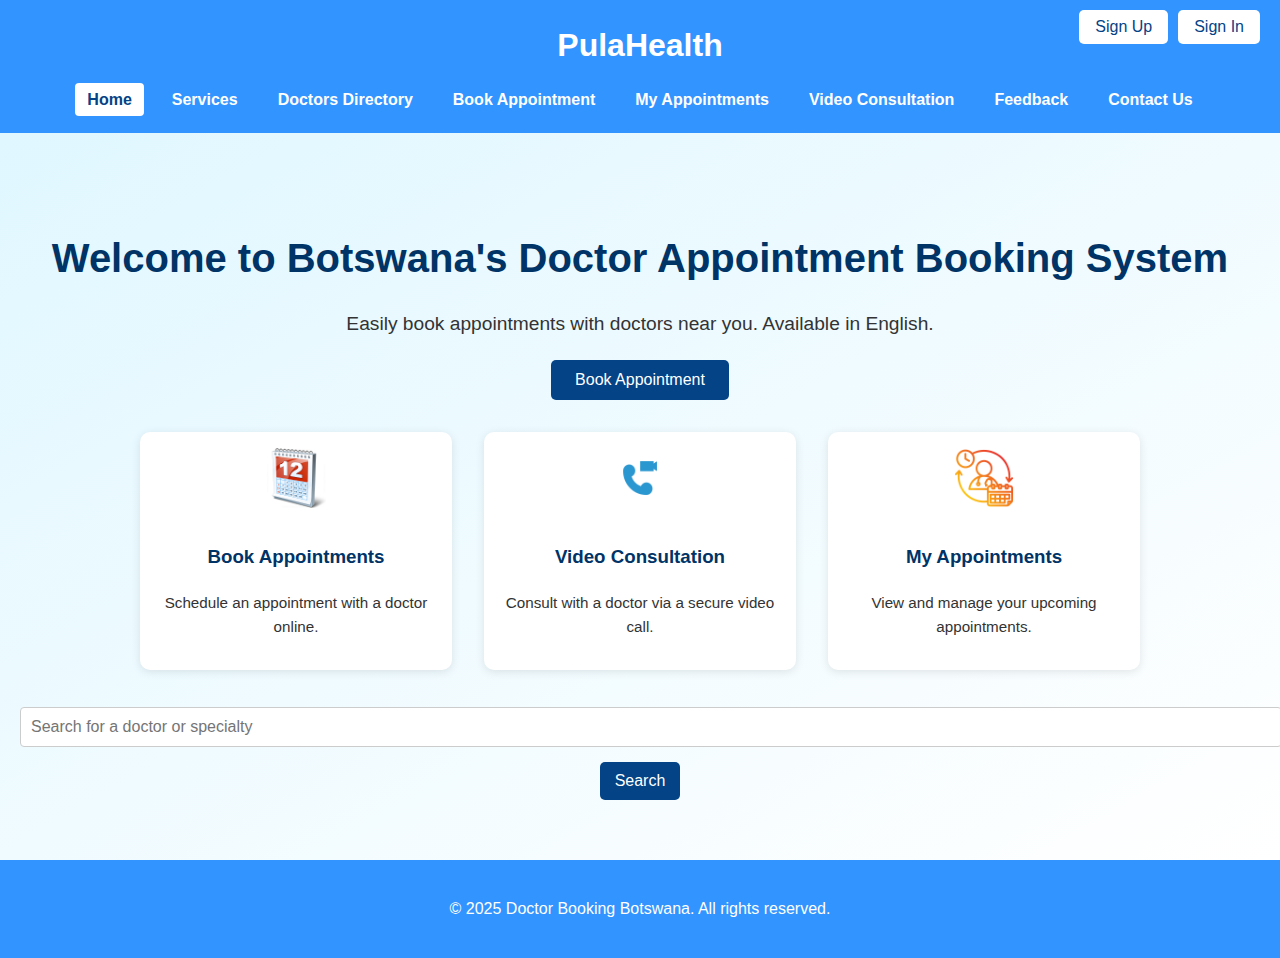
<file: index.html>
<!DOCTYPE html> 
<html lang="en">
<head>
    <meta charset="UTF-8">
    <meta name="viewport" content="width=device-width, initial-scale=1.0">
    <title>PulaHealth</title>
    <link rel="stylesheet" href="style.css">
</head>
<body>

<header class="main-header">

    <div class="auth-bar">
        <button onclick="location.href='signup.html'">Sign Up</button>
        <button onclick="location.href='signin.html'">Sign In</button>
    </div>

    <h1>PulaHealth</h1>

    <nav id="mainNav">
        <ul>
            <li><a href="index.html" class="active">Home</a></li>
            <li><a href="services.html">Services</a></li>
            <li><a href="doctorsdirectory.html">Doctors Directory</a></li>
            <li><a href="bookappointment.html">Book Appointment</a></li>
            <li><a href="myappointments.html">My Appointments</a></li>
            <li><a href="videoconsultation.html">Video Consultation</a></li>
            <li><a href="feedback.html">Feedback</a></li>
            <li><a href="contactus.html">Contact Us</a></li>
        </ul>
    </nav>
</header>

<section id="home" class="hero">
    <div class="hero-content">
        <h2>Welcome to Botswana's Doctor Appointment Booking System</h2>
        <p>Easily book appointments with doctors near you. Available in English.</p>
        <button onclick="location.href='bookappointment.html'" class="cta-btn">Book Appointment</button>
    </div>

    <div class="features">
        <div class="feature-box">
            <img src="assests/images/calendar.png" alt="Book Appointments Icon" class="icon">
            <h3>Book Appointments</h3>
            <p>Schedule an appointment with a doctor online.</p>
        </div>
        <div class="feature-box">
            <img src="assests/images/video-call-4.png" alt="Video Consultation Icon" class="icon">
            <h3>Video Consultation</h3>
            <p>Consult with a doctor via a secure video call.</p>
        </div>
        <div class="feature-box">
            <img src="assests/images/appointment.png" alt="My Appointments Icon" class="icon">
            <h3>My Appointments</h3>
            <p>View and manage your upcoming appointments.</p>
        </div>
    </div>

    <div class="search-bar centered-search">
        <input type="text" placeholder="Search for a doctor or specialty">
        <button>Search</button>
    </div>
</section>

<footer>
    <p>&copy; 2025 Doctor Booking Botswana. All rights reserved.</p>
</footer>

<script src="searchbutton.js"></script>

</body>
</html>
</file>
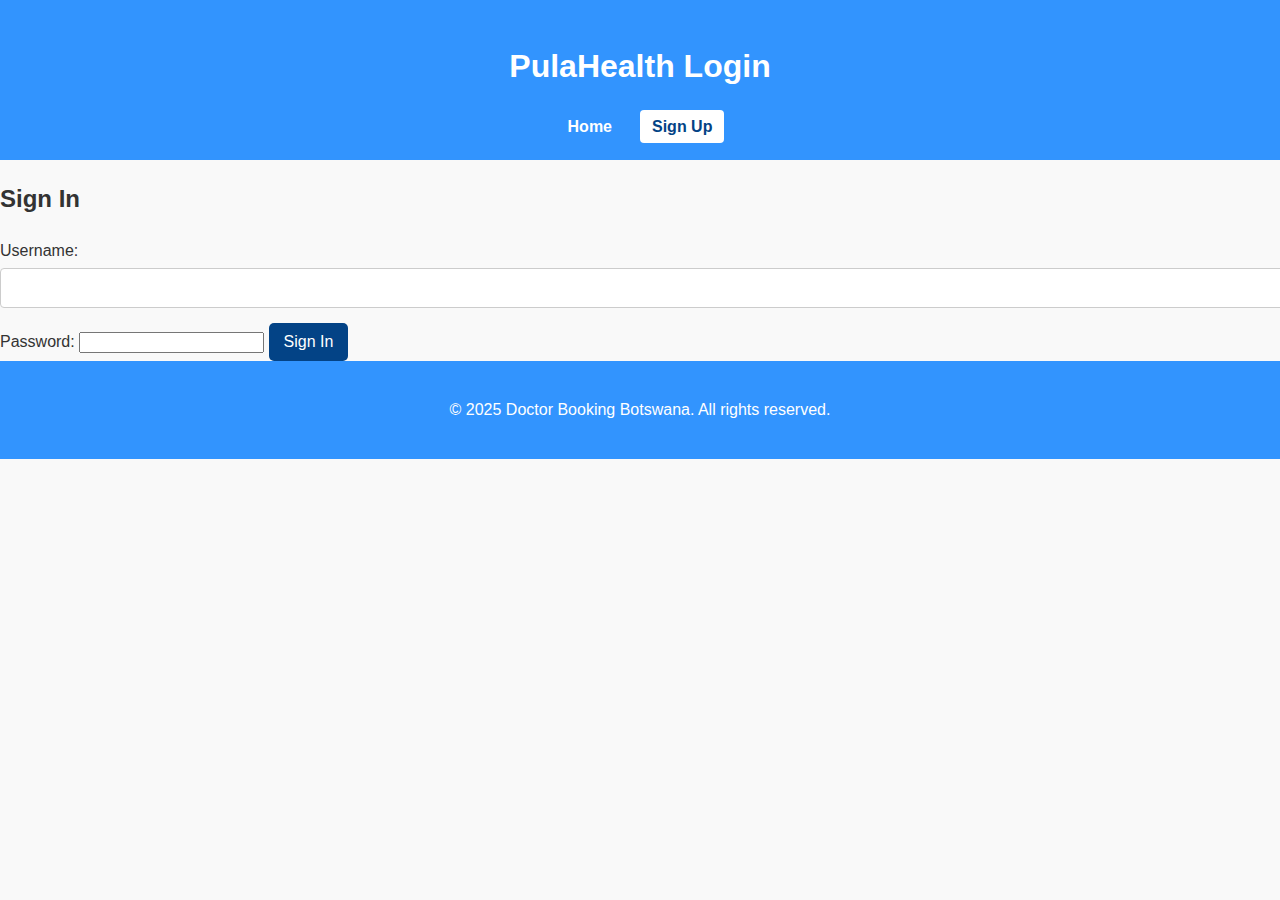
<file: bookappointment.html>
<!DOCTYPE html>
<html lang="en">
<head>
    <meta charset="UTF-8">
    <meta name="viewport" content="width=device-width, initial-scale=1.0">
    <title>Book Appointment - PulaHealth</title>
    <link rel="stylesheet" href="style.css">
</head>
<body>

<header>

    <div class="auth-bar">
        <span id="auth-buttons"></span>
    </div>

    <h1>PulaHealth Booking Appointment</h1>

    <nav id="mainNav">
        <ul>
            <li><a href="index.html">Home</a></li>
            <li><a href="services.html">Services</a></li>
            <li><a href="doctorsdirectory.html">Doctors Directory</a></li>
            <li><a href="bookappointment.html" class="active">Book Appointment</a></li>
            <li><a href="myappointments.html">My Appointments</a></li>
            <li><a href="videoconsultation.html">Video Consultation</a></li>
            <li><a href="feedback.html">Feedback</a></li>
            <li><a href="contactus.html">Contact Us</a></li>
        </ul>
    </nav>
</header>

<section id="appointment-form">
    <h2>Schedule Your Appointment</h2>
    <form id="booking-form">
        <label for="name">Full Name:</label>
        <input type="text" id="name" name="name" required>

        <label for="phone">Phone Number:</label>
        <input type="tel" id="phone" name="phone" required>

        <label for="doctor">Choose a Doctor:</label>
        <select id="doctor" name="doctor" required>
            <option value="dr1">Dr. Asanta Monamo</option>
            <option value="dr2">Dr. Itumeleng Mopipi</option>
            <option value="dr3">Dr. Debbie Amantle</option>
            <option value="dr4">Dr. Carol Mona</option>
        </select>

        <label for="date">Appointment Date:</label>
        <input type="date" id="date" name="date" required>

        <button type="submit">Book Appointment</button>
    </form>
</section>

<footer>
    <p>&copy; 2025 Doctor Booking Botswana. All rights reserved.</p>
</footer>

<script src="bookappointment.js"></script>

</body>
</html>
</file>
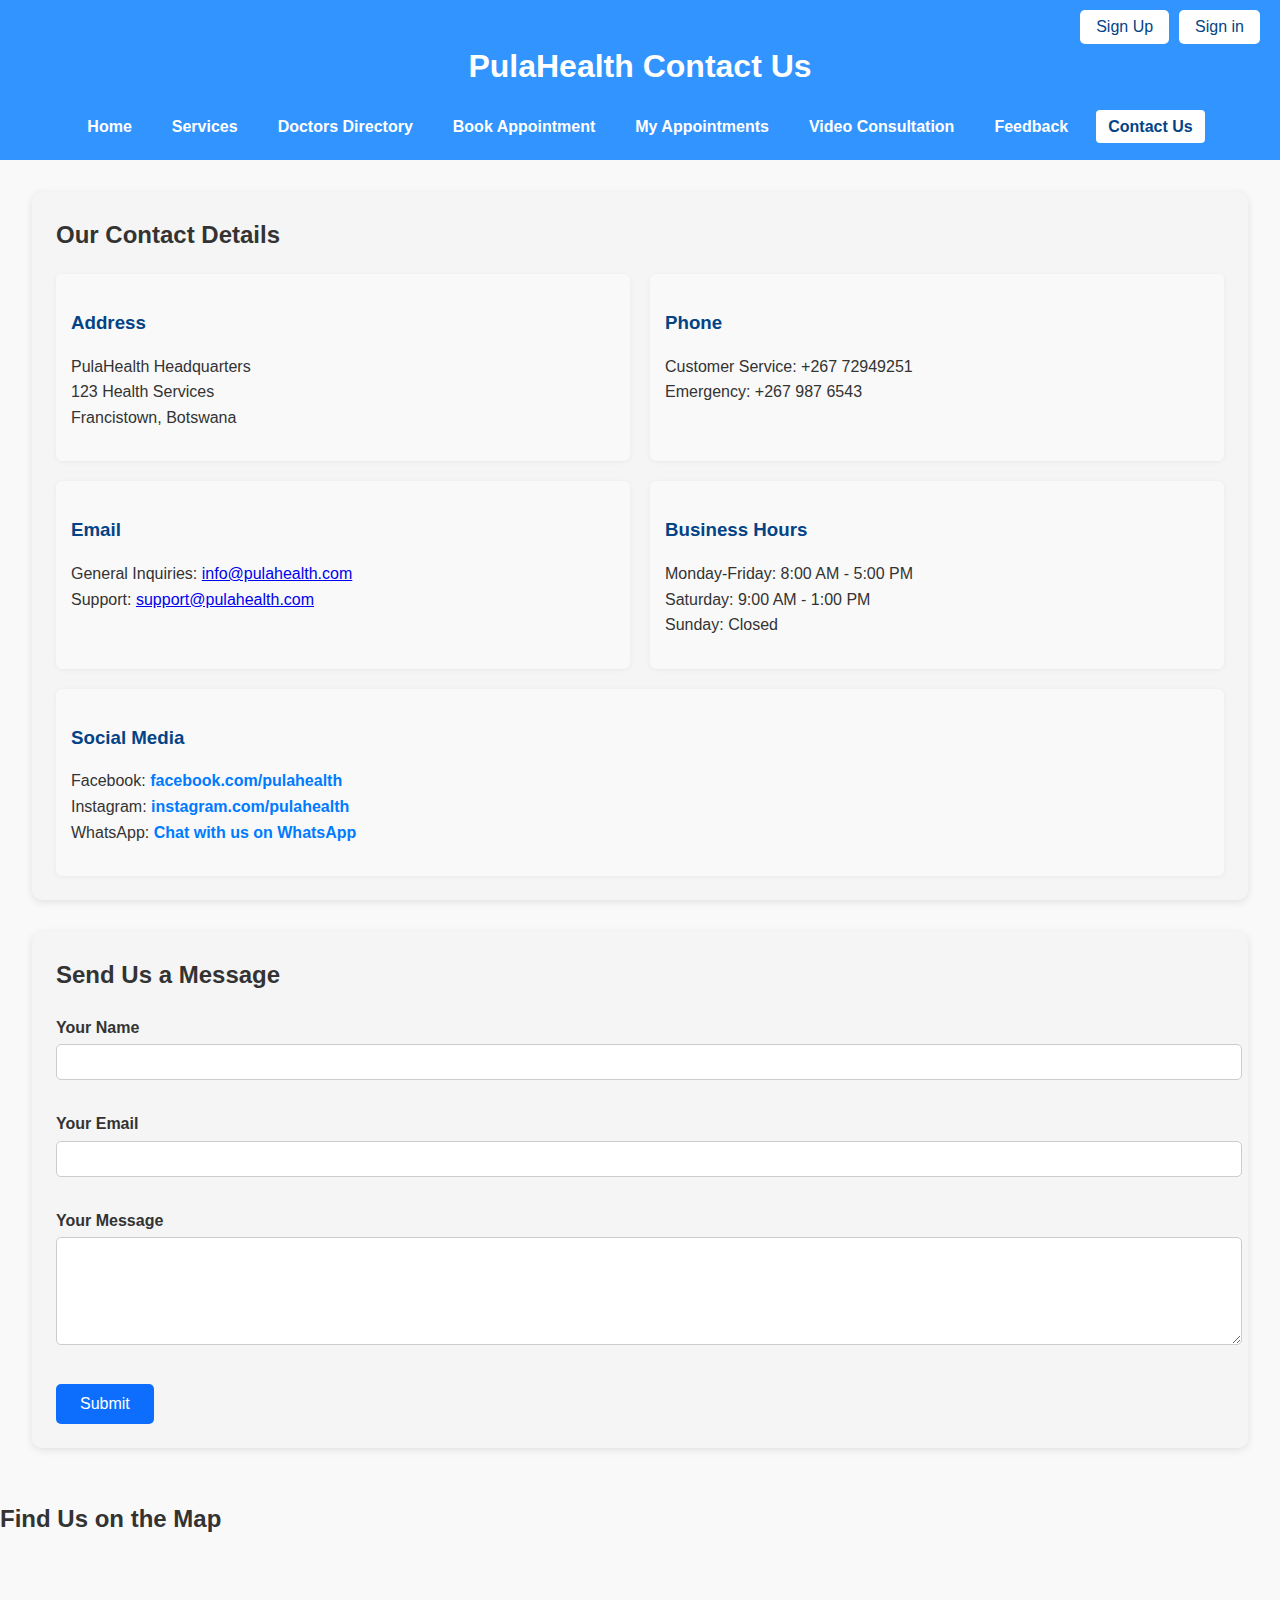
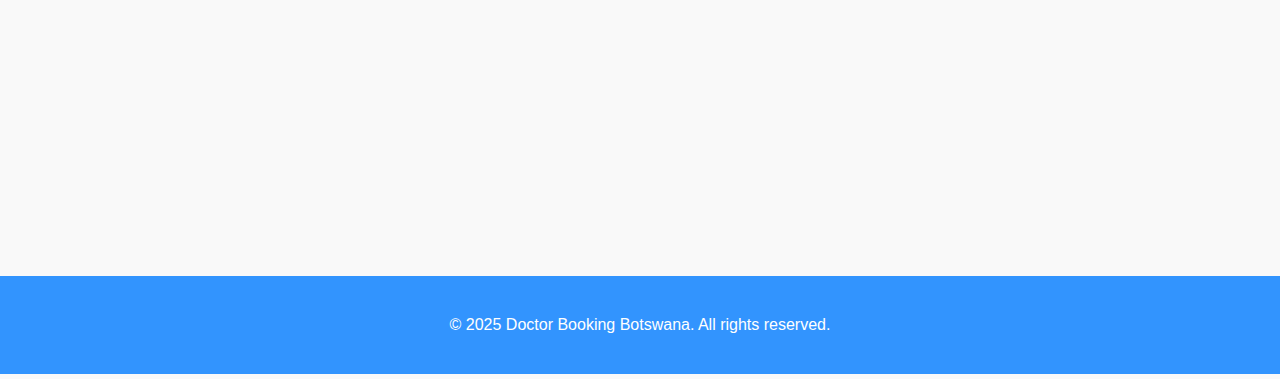
<file: contactus.html>
<!DOCTYPE html> 
<html lang="en">
<head>
    <meta charset="UTF-8">
    <meta name="viewport" content="width=device-width, initial-scale=1.0">
    <title>Contact Us - PulaHealth</title>
    <link rel="stylesheet" href="style.css">
</head>
<body>
    <header>

        <div class="auth-bar">
            <button onclick="location.href='signup.html'">Sign Up</button>
            <button onclick="location.href='signin.html'">Sign in</button>
        </div>

        <h1>PulaHealth Contact Us</h1>

        <nav id="mainNav">
            <ul>
                <li><a href="index.html">Home</a></li>
                <li><a href="services.html">Services</a></li>
                <li><a href="doctorsdirectory.html">Doctors Directory</a></li>
                <li><a href="bookappointment.html">Book Appointment</a></li>
                <li><a href="myappointments.html">My Appointments</a></li>
                <li><a href="videoconsultation.html">Video Consultation</a></li>
                <li><a href="feedback.html">Feedback</a></li>
                <li><a href="contactus.html" class="active">Contact Us</a></li>
            </ul>
        </nav>
    </header>

    <section class="contact-wrapper">
        <div class="contact-info">
            <h2>Our Contact Details</h2>
            <div class="contact-methods">
                <div class="contact-method">
                    <h3>Address</h3>
                    <p>PulaHealth Headquarters<br>
                    123 Health Services<br>
                    Francistown, Botswana</p>
                </div>

                <div class="contact-method">
                    <h3>Phone</h3>
                    <p>Customer Service: +267 72949251<br>
                    Emergency: +267 987 6543</p>
                </div>

                <div class="contact-method">
                    <h3>Email</h3>
                    <p>
                        General Inquiries: <a href="mailto:info@pulahealth.com">info@pulahealth.com</a><br>
                        Support: <a href="mailto:support@pulahealth.com">support@pulahealth.com</a>
                    </p>
                </div>

                <div class="contact-method">
                    <h3>Business Hours</h3>
                    <p>
                        Monday-Friday: 8:00 AM - 5:00 PM<br>
                        Saturday: 9:00 AM - 1:00 PM<br>
                        Sunday: Closed
                    </p>
                </div>

                <div class="contact-method">
                    <h3>Social Media</h3>
                    <p>
                        Facebook: <a href="https://www.facebook.com/pulahealth" target="_blank" class="social-link">facebook.com/pulahealth</a><br>
                        Instagram: <a href="https://www.instagram.com/pulahealth" target="_blank" class="social-link">instagram.com/pulahealth</a><br>
                        WhatsApp: <a href="https://wa.me/26772949251" target="_blank" class="social-link">Chat with us on WhatsApp</a>
                    </p>
                </div>
            </div>
        </div>

        <div class="contact-form-container">
            <h2>Send Us a Message</h2>
            <form class="contact-form" action="mailto:info@pulahealth.com" method="POST" enctype="text/plain">
                <label for="name">Your Name</label>
                <input type="text" id="name" name="name" required>

                <label for="email">Your Email</label>
                <input type="email" id="email" name="email" required>

                <label for="message">Your Message</label>
                <textarea id="message" name="message" rows="5" required></textarea>

                <button type="submit">Submit</button>
            </form>
        </div>
    </section>

    <section class="map-section">
        <h2>Find Us on the Map</h2>
        <div class="map-container">
            <iframe 
                src="https://www.google.com/maps/embed?pb=!1m18!1m12!1m3!1d3792.184603348189!2d27.501155!3d-21.177512!2m3!1f0!2f0!3f0!3m2!1i1024!2i768!4f13.1!3m3!1m2!1s0x1ebedbd5ab89f14f%3A0x3c9f0dc24d5d50a6!2sFrancistown%20Government%20Hospital!5e0!3m2!1sen!2sbw!4v1714491898849!5m2!1sen!2sbw" 
                width="100%" height="310" style="border:0;" allowfullscreen="" loading="lazy">
            </iframe>
        </div>
    </section>

    <footer>
        <p>&copy; 2025 Doctor Booking Botswana. All rights reserved.</p>
    </footer>

    <script src="contactus.js"></script>

</body>
</html>
</file>
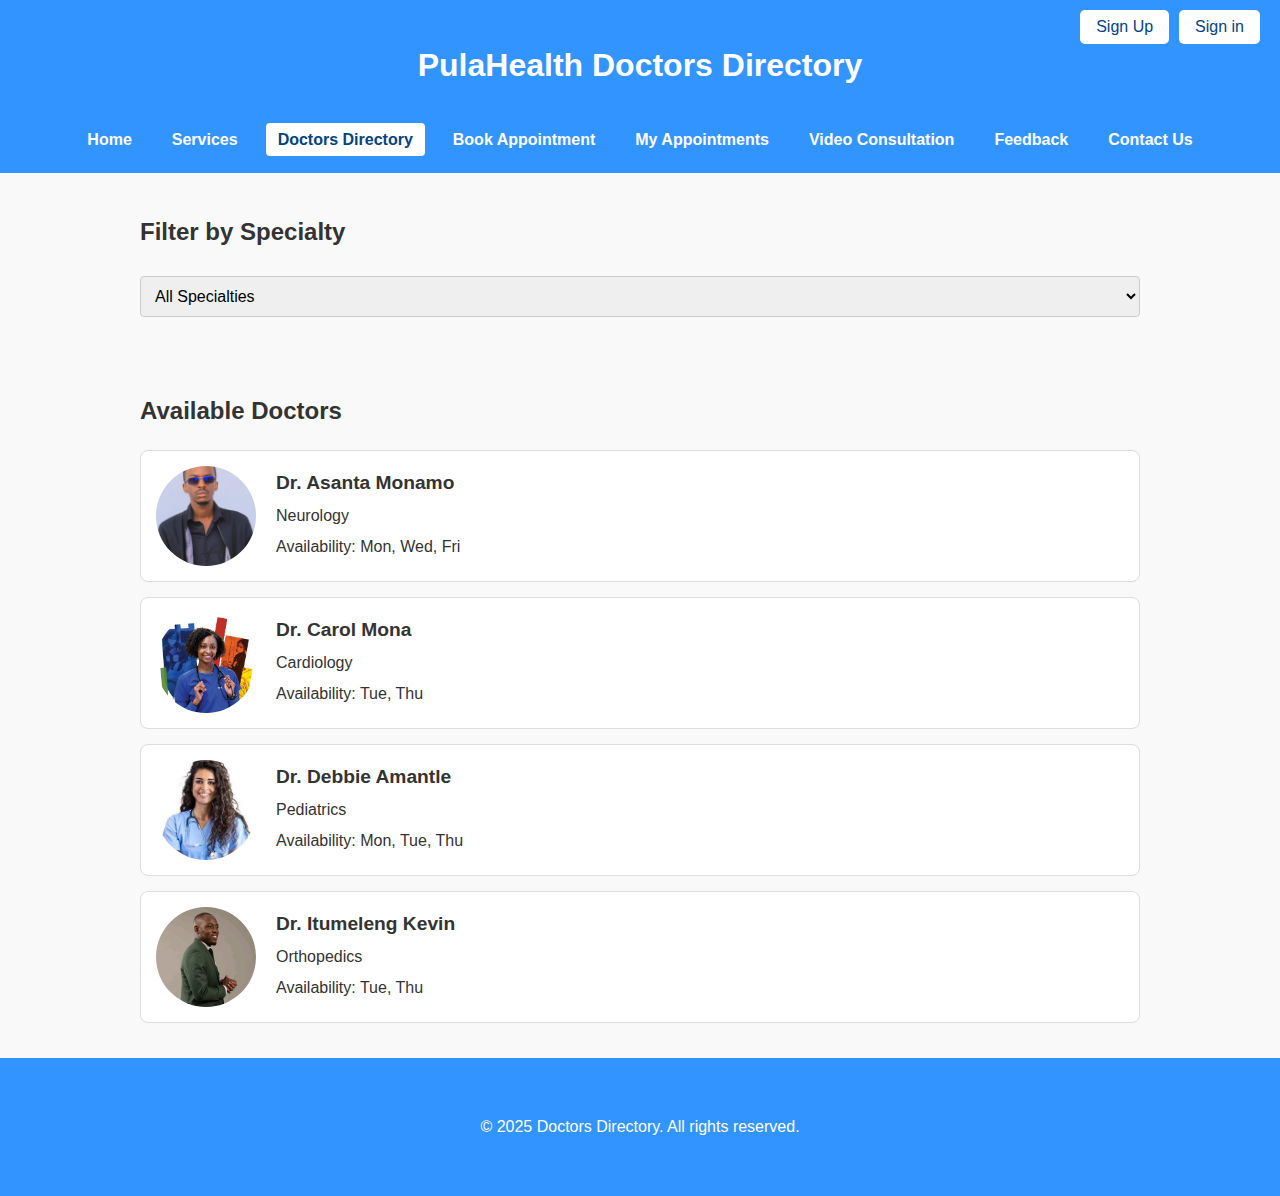
<file: doctorsdirectory.html>
<!DOCTYPE html>
<html lang="en">
<head>
    <meta charset="UTF-8">
    <meta name="viewport" content="width=device-width, initial-scale=1.0">
    <title>Doctors Directory</title>
    <link rel="stylesheet" href="style.css">
</head>
<body>
    <header class="main-header">
        
        <div class="auth-bar">
            <button onclick="location.href='signup.html'">Sign Up</button>
            <button onclick="location.href='signin.html'">Sign in</button>
        </div>

        <div class="container">
            <h1>PulaHealth Doctors Directory</h1>
        </div>

        <nav id="mainNav">
            <ul>
                <li><a href="index.html">Home</a></li>
                <li><a href="services.html">Services</a></li>
                <li><a href="doctorsdirectory.html" class="active">Doctors Directory</a></li>
                <li><a href="bookappointment.html">Book Appointment</a></li>
                <li><a href="myappointments.html">My Appointments</a></li>
                <li><a href="videoconsultation.html">Video Consultation</a></li>
                <li><a href="feedback.html">Feedback</a></li>
                <li><a href="contactus.html">Contact Us</a></li>
            </ul>
        </nav>
    </header>

    <main>
        <section class="filter-section">
            <div class="container">
                <h2>Filter by Specialty</h2>
                <select id="specialtyFilter">
                    <option value="all">All Specialties</option>
                    <option value="cardiology">Cardiology</option>
                    <option value="neurology">Neurology</option>
                    <option value="pediatrics">Pediatrics</option>
                    <option value="orthopedics">Orthopedics</option>
                </select>
            </div>
        </section>

        <section class="doctors-section">
            <div class="container">
                <h2>Available Doctors</h2>

                <div class="doctor-profile doctor-card">
                    <img src="assests/images/ASA.jpg" alt="Dr. Asanta Monamo" class="doctor-photo">
                    <div class="doctor-info">
                        <h3 class="doctor-name">Dr. Asanta Monamo</h3>
                        <p class="doctor-specialty">Neurology</p>
                        <p>Availability: Mon, Wed, Fri</p>
                    </div>
                </div>

                <div class="doctor-profile doctor-card">
                    <img src="assests/images/carol.webp" alt="Dr. Carol Mona" class="doctor-photo">
                    <div class="doctor-info">
                        <h3 class="doctor-name">Dr. Carol Mona</h3>
                        <p class="doctor-specialty">Cardiology</p>
                        <p>Availability: Tue, Thu</p>
                    </div>
                </div>

                <div class="doctor-profile doctor-card">
                    <img src="assests/images/debbie.jpg" alt="Dr. Debbie Amantle" class="doctor-photo">
                    <div class="doctor-info">
                        <h3 class="doctor-name">Dr. Debbie Amantle</h3>
                        <p class="doctor-specialty">Pediatrics</p>
                        <p>Availability: Mon, Tue, Thu</p>
                    </div>
                </div>

                <div class="doctor-profile doctor-card">
                    <img src="assests/images/dr kevin.png" alt="Dr. Itumeleng Kevin" class="doctor-photo">
                    <div class="doctor-info">
                        <h3 class="doctor-name">Dr. Itumeleng Kevin</h3>
                        <p class="doctor-specialty">Orthopedics</p>
                        <p>Availability: Tue, Thu</p>
                    </div>
                </div>

            </div>
        </section>
    </main>

    <footer class="main-footer">
        <div class="container">
            <p>&copy; 2025 Doctors Directory. All rights reserved.</p>
        </div>
    </footer>

    <script src="doctorsdirectory.js"></script>

</body>
</html>
</file>
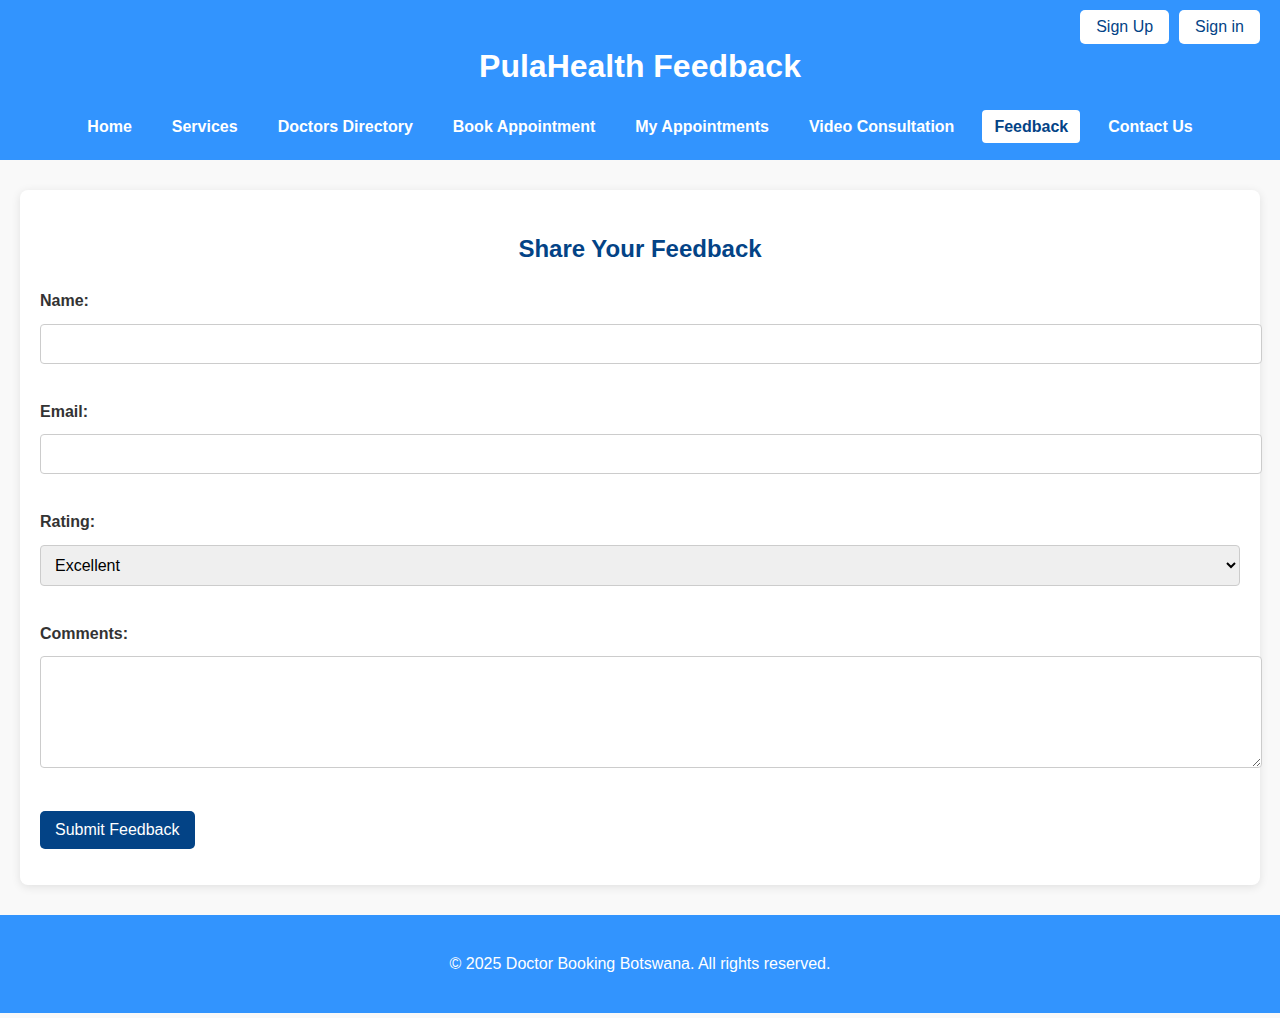
<file: feedback.html>
<!DOCTYPE html>
<html lang="en">
<head>
    <meta charset="UTF-8">
    <meta name="viewport" content="width=device-width, initial-scale=1.0">
    <title>Feedback - PulaHealth</title>
    <link rel="stylesheet" href="style.css">
</head>
<body>
    <header>
    
        <div class="auth-bar">
            <button onclick="location.href='signup.html'">Sign Up</button>
            <button onclick="location.href='signin.html'">Sign in</button>
        </div>

        <h1>PulaHealth Feedback</h1>
        
        <nav id="mainNav">
            <ul>
                <li><a href="index.html">Home</a></li>
                <li><a href="services.html">Services</a></li>
                <li><a href="doctorsdirectory.html">Doctors Directory</a></li>
                <li><a href="bookappointment.html">Book Appointment</a></li>
                <li><a href="myappointments.html">My Appointments</a></li>
                <li><a href="videoconsultation.html">Video Consultation</a></li>
                <li><a href="feedback.html" class="active">Feedback</a></li>
                <li><a href="contactus.html">Contact Us</a></li>
            </ul>
        </nav>
    </header>
    
    <main class="feedback-container">
        <h2>Share Your Feedback</h2>
        <form id="feedback-form">
            <div class="form-group">
                <label for="name">Name:</label>
                <input type="text" id="name" name="name" required>
            </div>
            <div class="form-group">
                <label for="email">Email:</label>
                <input type="email" id="email" name="email" required>
            </div>
            <div class="form-group">
                <label for="rating">Rating:</label>
                <select id="rating" name="rating">
                    <option value="5">Excellent</option>
                    <option value="4">Very Good</option>
                    <option value="3">Good</option>
                    <option value="2">Fair</option>
                    <option value="1">Poor</option>
                </select>
            </div>
            <div class="form-group">
                <label for="comments">Comments:</label>
                <textarea id="comments" name="comments" rows="5" required></textarea>
            </div>
            <button type="submit">Submit Feedback</button>
        </form>
        <div id="feedback-message" style="margin-top: 1em; font-weight: bold;"></div>
    </main>

    <footer>
        <p>&copy; 2025 Doctor Booking Botswana. All rights reserved.</p>
    </footer>

    <script src="feedback.js"></script>

</body>
</html>
</file>
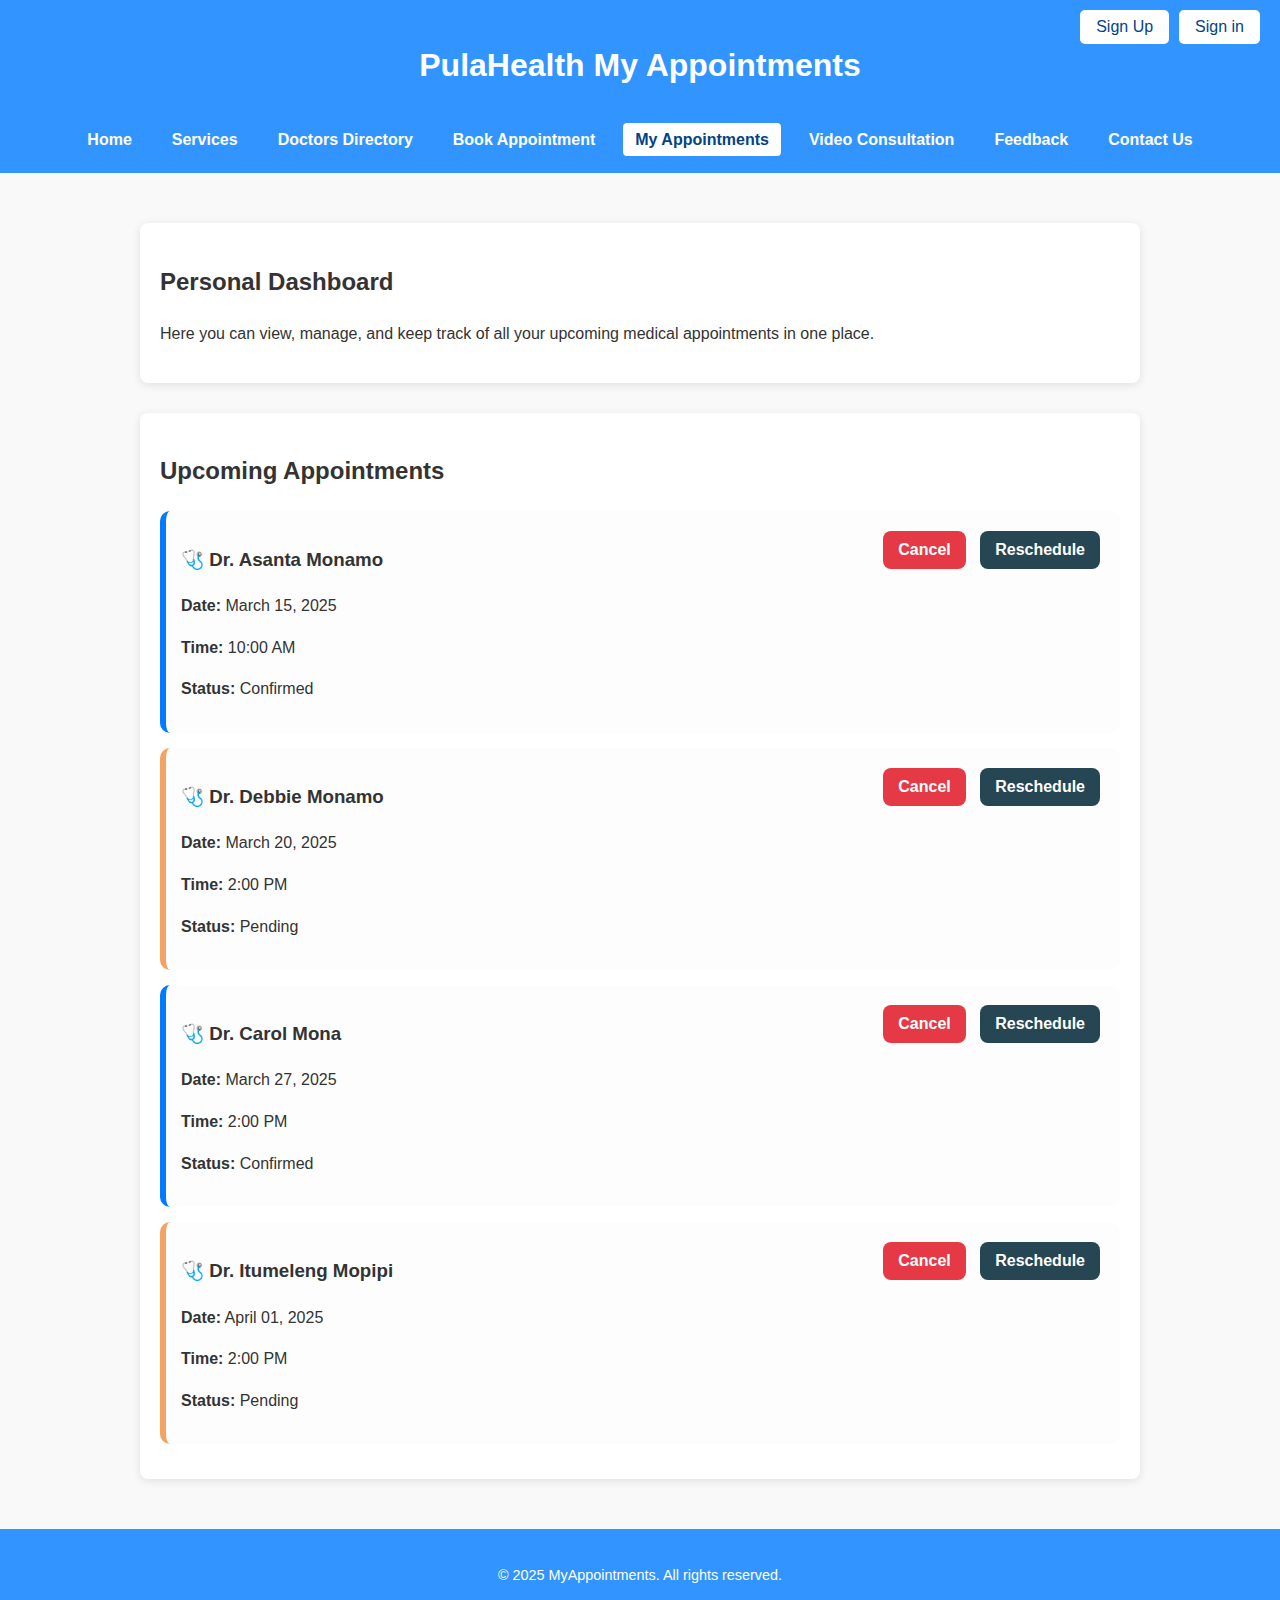
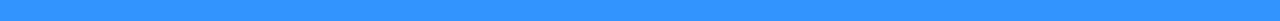
<file: myappointments.html>
<!DOCTYPE html>
<html lang="en">
<head>
  <meta charset="UTF-8" />
  <meta name="viewport" content="width=device-width, initial-scale=1.0"/>
  <title>My Appointments</title>
  <link rel="stylesheet" href="style.css">
</head>
<body>
  <header class="main-header">
    
    <div class="auth-bar">
        <button onclick="location.href='signup.html'">Sign Up</button>
        <button onclick="location.href='signin.html'">Sign in</button>
    </div>
    <div class="container">
      <h1>PulaHealth My Appointments</h1>
    </div>

    <nav id="mainNav">
      <ul>
        <li><a href="index.html">Home</a></li>
        <li><a href="services.html">Services</a></li>
        <li><a href="doctorsdirectory.html">Doctors Directory</a></li>
        <li><a href="bookappointment.html">Book Appointment</a></li>
        <li><a href="myappointments.html" class="active">My Appointments</a></li>
        <li><a href="videoconsultation.html">Video Consultation</a></li>
        <li><a href="feedback.html">Feedback</a></li>
        <li><a href="contactus.html">Contact Us</a></li>
      </ul>
    </nav>
  </header>

  <main class="container">
    <section class="dashboard">
      <h2>Personal Dashboard</h2>
      <p>Here you can view, manage, and keep track of all your upcoming medical appointments in one place.</p>
    </section>

    <section class="appointments">
      <h2>Upcoming Appointments</h2>

      <div class="appointment-card confirmed">
        <div class="info">
          <h3>🩺 Dr. Asanta Monamo</h3>
          <p><strong>Date:</strong> March 15, 2025</p>
          <p><strong>Time:</strong> 10:00 AM</p>
          <p><strong>Status:</strong> Confirmed</p>
        </div>
        <div class="actions">
          <button class="cancel-btn" onclick="cancelAppointment()">Cancel</button>
          <button class="reschedule-btn" onclick="rescheduleAppointment()">Reschedule</button>
        </div>
      </div>

      <div class="appointment-card pending">
        <div class="info">
          <h3>🩺 Dr. Debbie Monamo</h3>
          <p><strong>Date:</strong> March 20, 2025</p>
          <p><strong>Time:</strong> 2:00 PM</p>
          <p><strong>Status:</strong> Pending</p>
        </div>
        <div class="actions">
          <button class="cancel-btn" onclick="cancelAppointment()">Cancel</button>
          <button class="reschedule-btn" onclick="rescheduleAppointment()">Reschedule</button>
        </div>
      </div>

      <div class="appointment-card confirmed">
        <div class="info">
          <h3>🩺 Dr. Carol Mona</h3>
          <p><strong>Date:</strong> March 27, 2025</p>
          <p><strong>Time:</strong> 2:00 PM</p>
          <p><strong>Status:</strong> Confirmed</p>
        </div>
        <div class="actions">
          <button class="cancel-btn" onclick="cancelAppointment()">Cancel</button>
          <button class="reschedule-btn" onclick="rescheduleAppointment()">Reschedule</button>
        </div>
      </div>

      <div class="appointment-card pending">
        <div class="info">
          <h3>🩺 Dr. Itumeleng Mopipi</h3>
          <p><strong>Date:</strong> April 01, 2025</p>
          <p><strong>Time:</strong> 2:00 PM</p>
          <p><strong>Status:</strong> Pending</p>
        </div>
        <div class="actions">
          <button class="cancel-btn" onclick="cancelAppointment()">Cancel</button>
          <button class="reschedule-btn" onclick="rescheduleAppointment()">Reschedule</button>
        </div>
      </div>

    </section>
  </main>

  <footer class="footer">
    <p>&copy; 2025 MyAppointments. All rights reserved.</p>
  </footer>
 <script src="myappointments.js"></script>
</body>
</html>
</file>
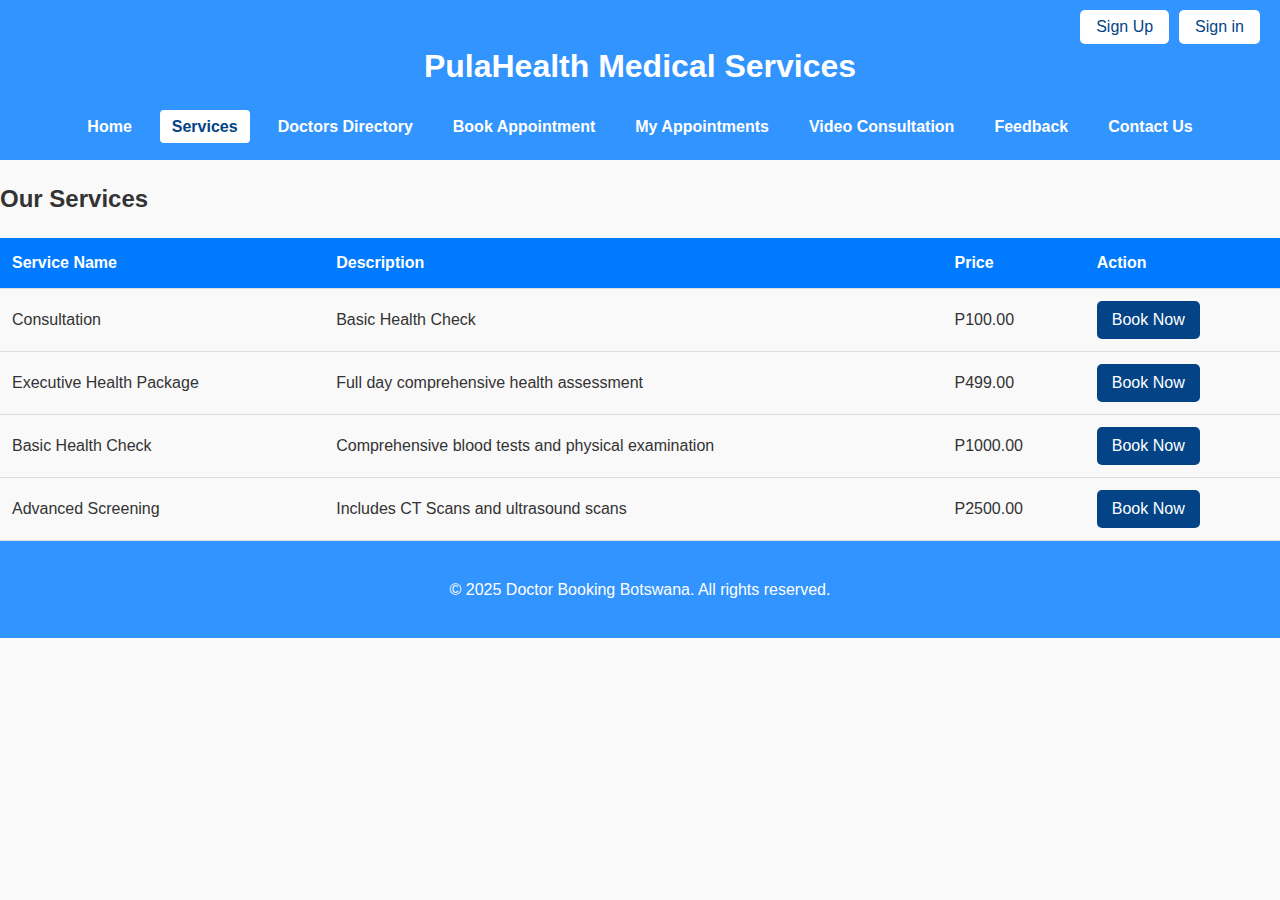
<file: services.html>
<!DOCTYPE html>
<html lang="en">
<head>
    <meta charset="UTF-8">
    <meta name="viewport" content="width=device-width, initial-scale=1.0">
    <title>PulaHealth - Our Services</title>
    <link rel="stylesheet" href="style.css">
</head>
<body>
    <header>
        
        <div class="auth-bar">
            <button onclick="location.href='signup.html'">Sign Up</button>
            <button onclick="location.href='signin.html'">Sign in</button>
        </div>
        <h1>PulaHealth Medical Services</h1>
        
        <nav id="mainNav">
            <ul>
                <li><a href="index.html">Home</a></li>
                <li><a href="services.html" class="active">Services</a></li>
                <li><a href="doctorsdirectory.html">Doctors Directory</a></li>
                <li><a href="bookappointment.html">Book Appointment</a></li>
                <li><a href="myappointments.html">My Appointments</a></li>
                <li><a href="videoconsultation.html">Video Consultation</a></li>
                <li><a href="feedback.html">Feedback</a></li>
                <li><a href="contactus.html">Contact Us</a></li>
            </ul>
        </nav>
    </header>

    <section class="Services-container">
        <h2>Our Services</h2>
        <table class="services-table">
            <thead>
                <tr>
                    <th>Service Name</th>
                    <th>Description</th>
                    <th>Price</th>
                    <th>Action</th>
                </tr>
            </thead>
            <tbody>
                <tr>
                    <td>Consultation</td>
                    <td>Basic Health Check</td>
                    <td>P100.00</td>
                    <td><button class="book-btn" onclick="bookAppointment('Consultation')">Book Now</button></td>
                </tr>
                <tr>
                    <td>Executive Health Package</td>
                    <td>Full day comprehensive health assessment</td>
                    <td>P499.00</td>
                    <td><button class="book-btn" onclick="bookAppointment('Executive Health Package')">Book Now</button></td>
                </tr>
                <tr>
                    <td>Basic Health Check</td>
                    <td>Comprehensive blood tests and physical examination</td>
                    <td>P1000.00</td>
                    <td><button class="book-btn" onclick="bookAppointment('Basic Health Check')">Book Now</button></td>
                </tr>
                <tr>
                    <td>Advanced Screening</td>
                    <td>Includes CT Scans and ultrasound scans</td>
                    <td>P2500.00</td>
                    <td><button class="book-btn" onclick="bookAppointment('Advanced Screening')">Book Now</button></td>
                </tr>
            </tbody>
        </table>
    </section>

    <footer>
        <p>&copy; 2025 Doctor Booking Botswana. All rights reserved.</p>
    </footer>

    <script src="services.js"></script>

</body>
</html>
</file>
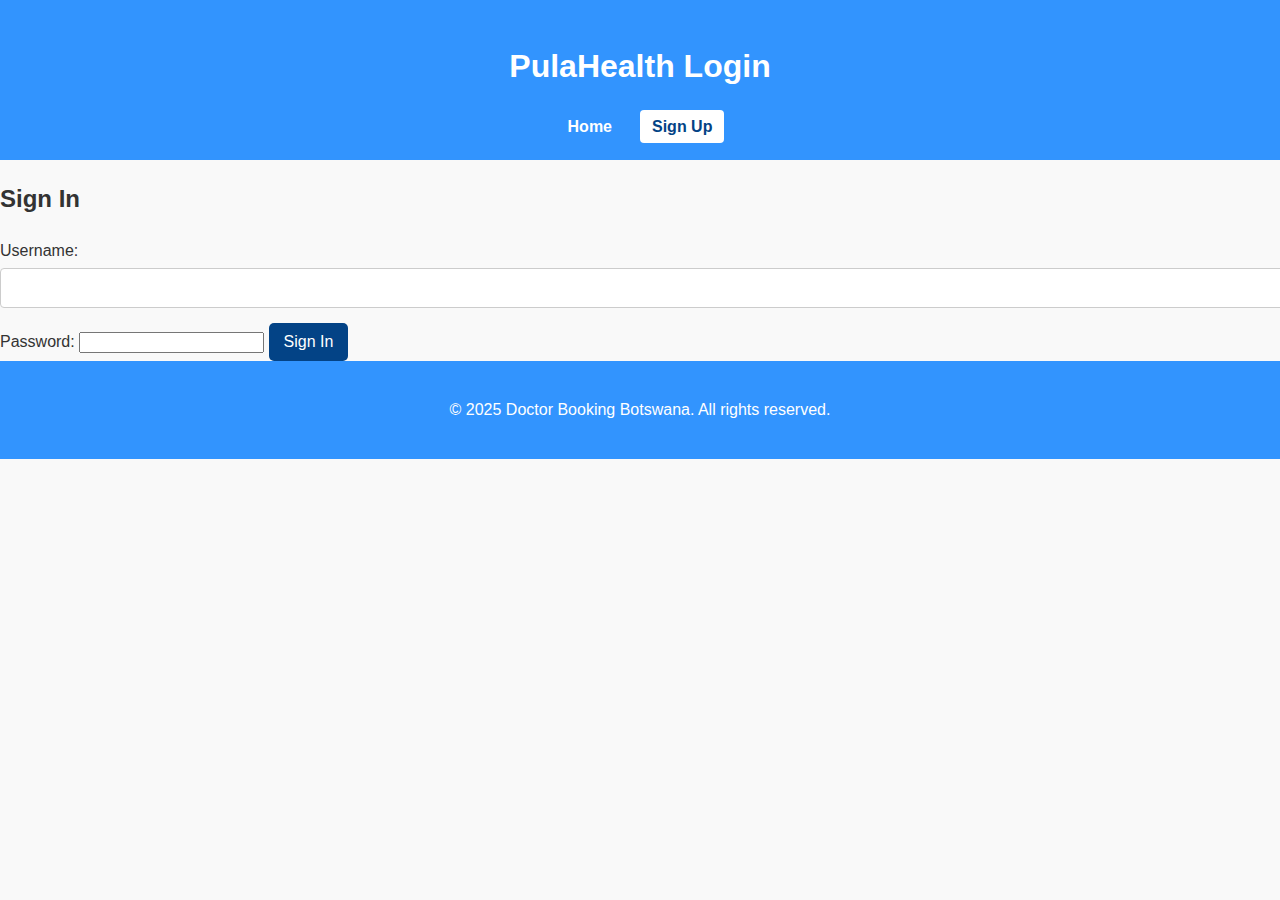
<file: signin.html>
<!DOCTYPE html>
<html lang="en">
<head>
    <meta charset="UTF-8">
    <meta name="viewport" content="width=device-width, initial-scale=1.0">
    <title>Sign In - PulaHealth</title>
    <link rel="stylesheet" href="style.css">
</head>
<body>
    <header>

        <h1>PulaHealth Login</h1>
        <nav id="mainNav">
            <ul>
                <li><a href="index.html">Home</a></li>
                <li><a href="signup.html" class="active">Sign Up</a></li>
            </ul>
        </nav>
    </header>

    <section id="signin-form">
        <h2>Sign In</h2>
        <form id="signin-form">
            <label for="username">Username:</label>
            <input type="email" id="username" name="username" required>

            <label for="password">Password:</label>
            <input type="password" id="password" name="password" required>

            <button type="submit">Sign In</button>
        </form>
    </section>

    <footer>
        <p>&copy; 2025 Doctor Booking Botswana. All rights reserved.</p>
    </footer>

    <script src="signin.js"></script>

</body>
</html>
</file>
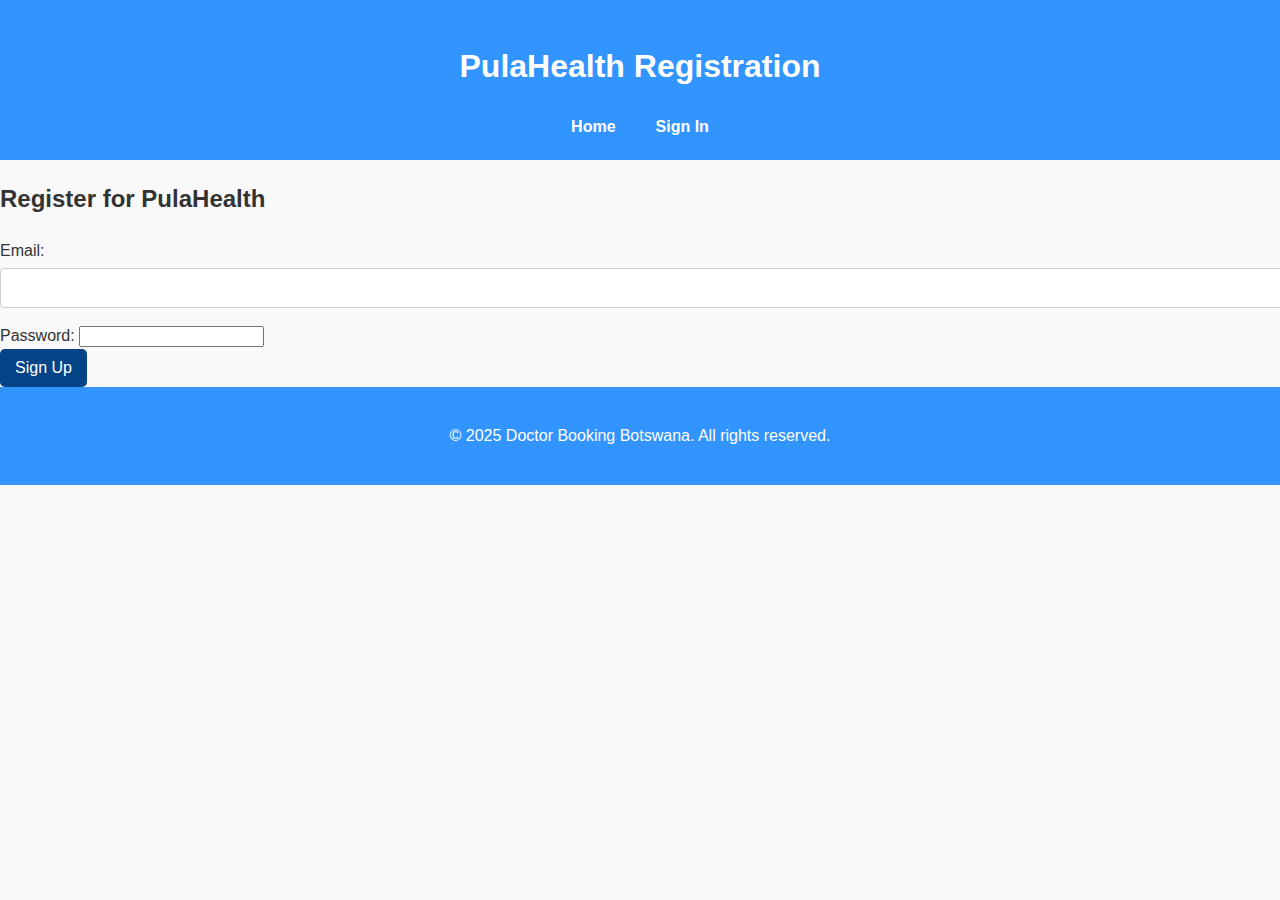
<file: signup.html>
<!DOCTYPE html>
<html lang="en">
<head>
    <meta charset="UTF-8">
    <title>Sign Up - PulaHealth</title>
    <meta name="viewport" content="width=device-width, initial-scale=1.0">
    <link rel="stylesheet" href="style.css">
</head>
<body>
    <header>
        
        <h1>PulaHealth Registration</h1>
        <nav id="mainNav">
            <ul>
                <li><a href="index.html">Home</a></li>
                <li><a href="signin.html">Sign In</a></li>
            </ul>
        </nav>
    </header>

    <main>
        <h2>Register for PulaHealth</h2>
        <form id="signup-form">
            <label for="signup-email">Email:</label>
            <input type="email" id="signup-email" required><br>

            <label for="signup-password">Password:</label>
            <input type="password" id="signup-password" required><br>

            <button type="submit" class="active">Sign Up</button>
        </form>
    </main>

    <footer>
        <p>&copy; 2025 Doctor Booking Botswana. All rights reserved.</p>
    </footer>

    <script src="index.js"></script>
 
</body>
</html>
</file>
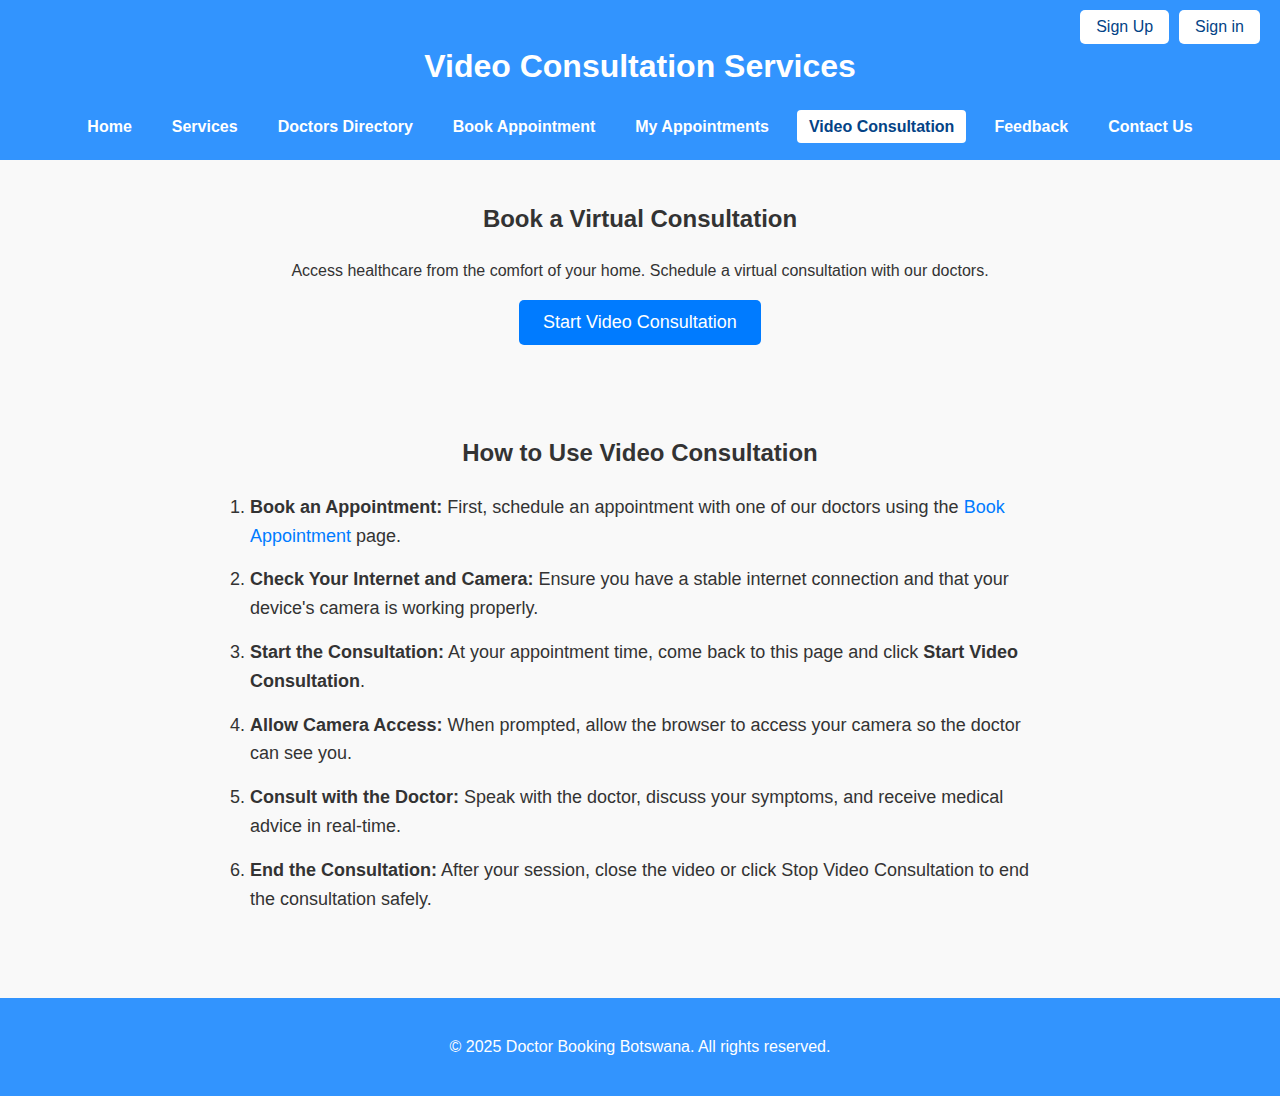
<file: videoconsultation.html>
<!DOCTYPE html>
<html lang="en">
<head>
    <meta charset="UTF-8">
    <meta name="viewport" content="width=device-width, initial-scale=1.0">
    <title>Video Consultation - PulaHealth</title>
    <link rel="stylesheet" href="style.css">
</head>
<body>
    <header>
    
        <div class="auth-bar">
            <button onclick="location.href='signup.html'">Sign Up</button>
            <button onclick="location.href='signin.html'">Sign in</button>
        </div>
        
        <h1>Video Consultation Services</h1>
        <nav id="mainNav">
            <ul>
                <li><a href="index.html">Home</a></li>
                <li><a href="services.html">Services</a></li>
                <li><a href="doctorsdirectory.html">Doctors Directory</a></li>
                <li><a href="bookappointment.html">Book Appointment</a></li>
                <li><a href="myappointments.html">My Appointments</a></li>
                <li><a href="videoconsultation.html" class="active">Video Consultation</a></li>
                <li><a href="feedback.html">Feedback</a></li>
                <li><a href="contactus.html">Contact Us</a></li>
            </ul>
        </nav>
    </header>
    
    <section id="video-consultation-info">
        <h2>Book a Virtual Consultation</h2>
        <p>Access healthcare from the comfort of your home. Schedule a virtual consultation with our doctors.</p>
        <button id="startConsultation">Start Video Consultation</button>

        <div id="video-container">
            <video id="video" width="600" height="400" autoplay playsinline></video>
        </div>
    </section>

    <section id="how-it-works">
        <h2>How to Use Video Consultation</h2>
        <ol>
            <li><strong>Book an Appointment:</strong> First, schedule an appointment with one of our doctors using the <a href="bookappointment.html">Book Appointment</a> page.</li>
            <li><strong>Check Your Internet and Camera:</strong> Ensure you have a stable internet connection and that your device's camera is working properly.</li>
            <li><strong>Start the Consultation:</strong> At your appointment time, come back to this page and click <strong>Start Video Consultation</strong>.</li>
            <li><strong>Allow Camera Access:</strong> When prompted, allow the browser to access your camera so the doctor can see you.</li>
            <li><strong>Consult with the Doctor:</strong> Speak with the doctor, discuss your symptoms, and receive medical advice in real-time.</li>
            <li><strong>End the Consultation:</strong> After your session, close the video or click Stop Video Consultation to end the consultation safely.</li>
        </ol>
    </section>

    <footer>
        <p>&copy; 2025 Doctor Booking Botswana. All rights reserved.</p>
    </footer>

    <script src="videoconsultation.js"></script>
 
</body>
</html>
</file>
<file: style.css>
:root {
  --blue: #007bff;
  --dark-blue: #034386;
  --hover-blue: #0360b2;
  --green: #28a745;
  --hover-green: #218838;
  --light-bg: #f9f9f9;
  --text-color: #333;
  --shadow: 0 2px 10px rgba(0, 0, 0, 0.1);
}

body {
  margin: 0;
  padding: 0;
  font-family: 'Segoe UI', 'Inter', Arial, sans-serif;
  background: var(--light-bg);
  color: var(--text-color);
  line-height: 1.6;
}

header,
footer,
.main-header {
  background-color: rgba(0, 123, 255, 0.8);
  color: white;
  text-align: center;
  padding: 20px 0;
}

.main-header {
  position: relative;
}

.main-header h1 {
  margin: 0;
  font-size: 2rem;
}

.welcome-text {
  margin-top: 10px;
  font-size: 1.1rem;
}

.auth-bar {
  position: absolute;
  top: 10px;
  right: 20px;
  display: flex;
  gap: 10px;
}

.auth-bar button {
  padding: 0.5rem 1rem;
  border: none;
  background-color: white;
  color: var(--dark-blue);
  border-radius: 5px;
  cursor: pointer;
}

.auth-bar button:hover {
  background-color: #e6e6e6;
}

nav ul {
  list-style: none;
  padding: 0;
  margin: 1rem 0 0;
  display: flex;
  justify-content: center;
  gap: 1rem;
  flex-wrap: wrap;
}

nav a {
  color: white;
  text-decoration: none;
  padding: 8px 12px;
  border-radius: 4px;
  font-weight: bold;
}

nav a.active {
  background-color: white;
  color: var(--dark-blue);
}

.hero {
  padding: 60px 20px;
  text-align: center;
  background: linear-gradient(to bottom right, #e0f7ff, #ffffff);
}

.hero-content h2 {
  font-size: 2.5rem;
  color: #003366;
  margin-bottom: 10px;
}

.hero-content p {
  font-size: 1.2rem;
  margin-bottom: 20px;
}

.cta-btn {
  padding: 0.7rem 1.5rem;
  font-size: 1rem;
  background-color: var(--dark-blue);
  color: white;
  border: none;
  border-radius: 5px;
  cursor: pointer;
}

.cta-btn:hover {
  background-color: var(--hover-blue);
}

.features {
  display: flex;
  flex-wrap: wrap;
  justify-content: center;
  gap: 2rem;
  padding: 2rem 1rem;
}

.feature-box {
  background-color: white;
  padding: 1rem;
  border-radius: 10px;
  width: 280px;
  text-align: center;
  box-shadow: var(--shadow);
}

.feature-box h3 {
  color: #003366;
  margin-top: 10px;
}

.feature-box p {
  font-size: 0.95rem;
}

.icon {
  width: 60px;
  height: auto;
  margin-bottom: 1rem;
}

.container {
  max-width: 1000px;
  margin: 0 auto;
  padding: 20px;
}

button,
.book-btn,
#feedback-form button[type="submit"],
#inquiry-form button {
  background-color: var(--dark-blue);
  color: white;
  border: none;
  padding: 10px 15px;
  font-size: 16px;
  border-radius: 5px;
  cursor: pointer;
}

button:hover,
.book-btn:hover,
#feedback-form button[type="submit"]:hover,
#inquiry-form button:hover {
  background-color: var(--hover-blue);
}

input[type="text"],
input[type="tel"],
input[type="date"],
input[type="email"],
textarea,
select {
  width: 100%;
  padding: 10px;
  border: 1px solid #ccc;
  border-radius: 4px;
  font-size: 16px;
  margin: 5px 0 15px 0;
}

.form-group {
  margin-bottom: 20px;
}

.form-group label,
#inquiry-form label {
  display: block;
  margin-bottom: 5px;
  font-weight: bold;
}

textarea {
  resize: vertical;
}

.services-container,
.feedback-container,
.contact-container,
.dashboard,
.appointments {
  max-width: 1200px;
  margin: 30px auto;
  padding: 20px;
  background: white;
  border-radius: 8px;
  box-shadow: var(--shadow);
}

.services-table {
  width: 100%;
  border-collapse: collapse;
  margin-top: 20px;
}

.services-table th,
.services-table td {
  padding: 12px;
  text-align: left;
  border-bottom: 1px solid #ddd;
}

.services-table th {
  background-color: var(--blue);
  color: white;
}

.services-table tr:hover {
  background-color: #f5f5f5;
}

.contact-methods {
  display: flex;
  flex-wrap: wrap;
  gap: 20px;
  justify-content: space-between;
}

.contact-method {
  flex: 1 1 45%;
  background-color: var(--light-bg);
  padding: 15px;
  border-radius: 6px;
  box-shadow: 0 1px 5px rgba(0, 0, 0, 0.05);
}

.contact-method h3 {
  color: var(--dark-blue);
  margin-bottom: 10px;
}

#inquiry-form {
  display: flex;
  flex-direction: column;
  gap: 15px;
  margin-bottom: 40px;
}

.feedback-container h2,
.contact-container h2 {
  color: var(--dark-blue);
  margin-bottom: 20px;
  text-align: center;
}

.doctor-profile {
  display: flex;
  align-items: center;
  background: white;
  border: 1px solid #ddd;
  padding: 15px;
  margin-bottom: 15px;
  border-radius: 8px;
}

.doctor-photo {
  width: 100px;
  height: 100px;
  object-fit: cover;
  border-radius: 50%;
  margin-right: 20px;
}

.doctor-info h3 {
  margin: 0;
  font-size: 1.2em;
}

.doctor-info p {
  margin: 5px 0;
}

.appointment-card {
  display: flex;
  justify-content: space-between;
  align-items: flex-start;
  border-left: 6px solid #ccc;
  background: #fdfdfd;
  padding: 15px;
  margin-bottom: 15px;
  border-radius: 10px;
}

.appointment-card.confirmed {
  border-color: var(--blue);
}

.appointment-card.pending {
  border-color: #f4a261;
}

.actions button {
  margin: 5px;
  padding: 10px 15px;
  border-radius: 8px;
  font-weight: bold;
  cursor: pointer;
}

.cancel-btn {
  background-color: #e63946;
  color: white;
}

.reschedule-btn {
  background-color: #264653;
  color: white;
}

#video-consultation-info {
  text-align: center;
  margin: 40px 20px;
}

#video-container {
  display: none;
  margin-top: 20px;
}

#how-it-works {
  background-color: var(--light-bg);
  padding: 30px 20px;
  margin: 40px 20px;
  border-radius: 10px;
}

#how-it-works h2 {
  text-align: center;
  margin-bottom: 20px;
}

#how-it-works ol {
  max-width: 800px;
  margin: 0 auto;
  padding-left: 20px;
}

#how-it-works li {
  margin-bottom: 15px;
  font-size: 18px;
  line-height: 1.6;
}

#how-it-works a {
  color: var(--blue);
  text-decoration: none;
}

#how-it-works a:hover {
  text-decoration: underline;
}

#startConsultation {
  background-color: var(--blue);
  color: white;
  padding: 12px 24px;
  font-size: 18px;
  border: none;
  border-radius: 5px;
  cursor: pointer;
}

#startConsultation:hover {
  background-color: #0056b3;
}

.info-box {
  margin: 40px auto;
  max-width: 1000px;
  padding: 25px;
  border: 1px solid #ccc;
  background-color: #fff;
  border-radius: 10px;
  box-shadow: var(--shadow);
  text-align: center;
}

.info-box h2 {
  color: var(--dark-blue);
  margin-bottom: 15px;
}

.info-box p {
  font-size: 1.1rem;
  line-height: 1.6;
}

.social-link {
  color: var(--blue);
  font-weight: bold;
  text-decoration: none;
}

.social-link:hover {
  text-decoration: underline;
  color: var(--hover-blue);
}

.footer {
  text-align: center;
  padding: 20px 0;
  background-color: rgba(0, 123, 255, 0.8);
  font-size: 0.9rem;
}


@media (max-width: 600px) {
  .banner {
    height: 200px;
    font-size: 1.5em;
  }

  .feedback-container {
    margin: 20px 10px;
    padding: 15px;
  }
}

@media (max-width: 768px) {
  .services-table {
    display: block;
    overflow-x: auto;
  }

  .contacts-grid,
  .contact-methods {
    flex-direction: column;
    align-items: center;
  }

  .contact-method {
    flex: 1 1 100%;
  }
}

.contact-wrapper {
  display: flex;
  flex-wrap: wrap;
  gap: 2em;
  padding: 2em;
  justify-content: space-between;
}

.contact-info,
.contact-form-container {
  flex: 1 1 45%;
  background-color: #f5f5f5;
  padding: 1.5em;
  border-radius: 10px;
  box-shadow: 0 2px 8px rgba(0,0,0,0.1);
}

.contact-info h2,
.contact-form-container h2 {
  margin-top: 0;
}

.contact-form label {
  display: block;
  margin-top: 1em;
  font-weight: bold;
}

.contact-form input,
.contact-form textarea {
  width: 100%;
  padding: 0.5em;
  margin-top: 0.25em;
  border: 1px solid #ccc;
  border-radius: 5px;
}

.contact-form button {
  margin-top: 1em;
  padding: 0.7em 1.5em;
  background-color: #0d6efd;
  color: white;
  border: none;
  border-radius: 5px;
  cursor: pointer;
}

.contact-form button:hover {
  background-color: #0a58ca;
}
</file>
